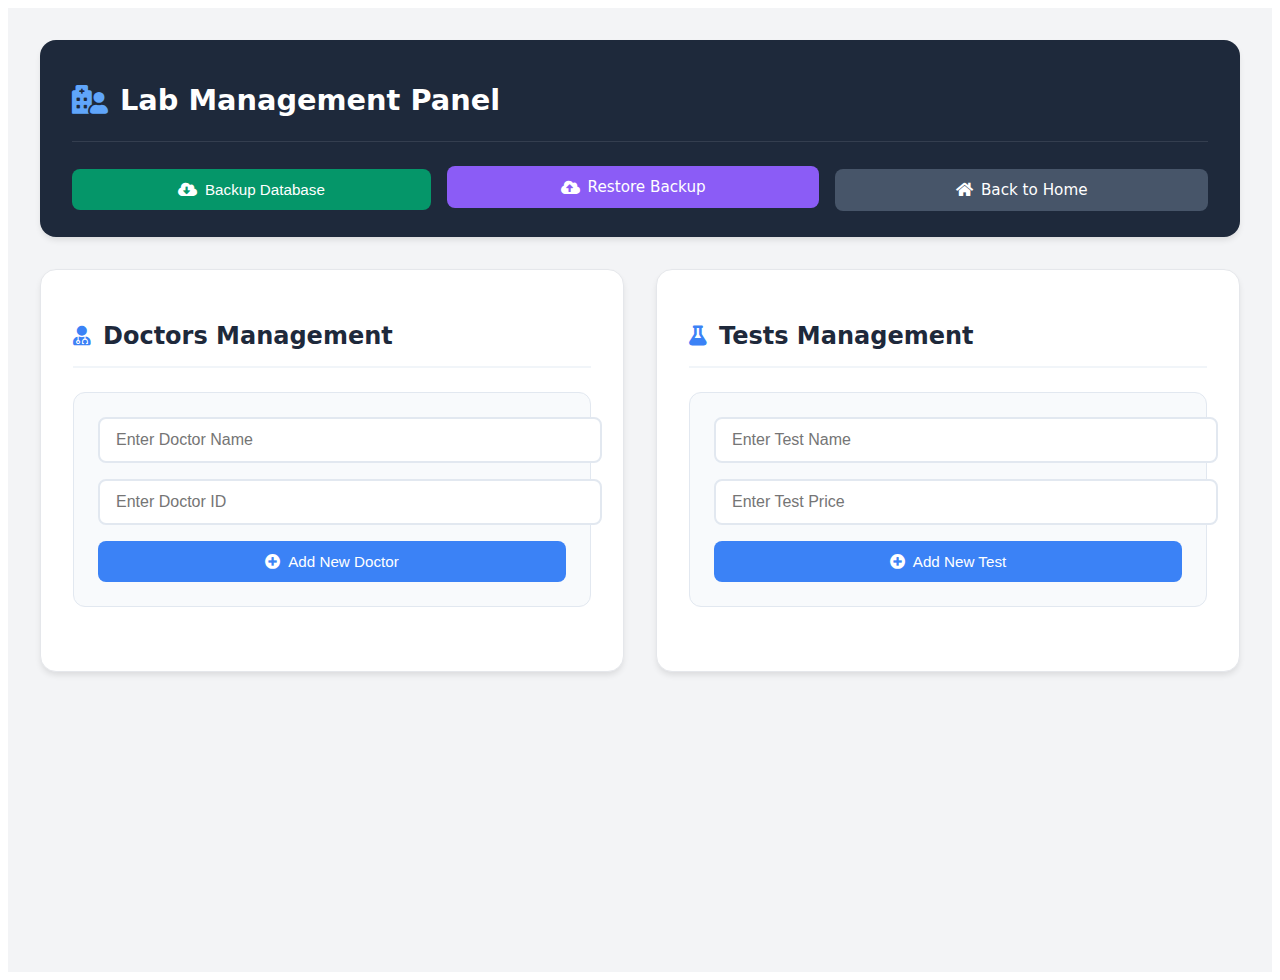
<file: admin.html>
<!DOCTYPE html>
<html lang="en">
<head>
    <meta charset="UTF-8">
    <meta name="viewport" content="width=device-width, initial-scale=1.0">
    <title>Admin Panel</title>
    <link rel="stylesheet" href="styles.css">
    <link rel="stylesheet" href="admin.css">
    <link rel="stylesheet" href="https://cdnjs.cloudflare.com/ajax/libs/font-awesome/5.15.4/css/all.min.css">
</head>
<body>
    <div class="admin-container">
        <header class="admin-header">
            <h1><i class="fas fa-hospital-user"></i> Lab Management Panel</h1>
            <div class="admin-actions">
                <button onclick="backupDatabase()" class="admin-btn backup-btn">
                    <i class="fas fa-cloud-download-alt"></i> Backup Database
                </button>
                <label for="uploadBackup" class="admin-btn upload-btn">
                    <i class="fas fa-cloud-upload-alt"></i> Restore Backup
                </label>
                <input type="file" id="uploadBackup" accept=".json" style="display: none">
                <a href="index.html" class="admin-btn nav-btn">
                    <i class="fas fa-home"></i> Back to Home
                </a>
            </div>
        </header>

        <div class="admin-sections">
            <!-- Doctors Management -->
            <section class="admin-section">
                <h2><i class="fas fa-user-md"></i> Doctors Management</h2>
                <div class="admin-form">
                    <input type="text" id="doctorName" placeholder="Enter Doctor Name">
                    <input type="text" id="doctorId" placeholder="Enter Doctor ID">
                    <button onclick="addDoctor()" class="admin-btn">
                        <i class="fas fa-plus-circle"></i> Add New Doctor
                    </button>
                </div>
                <div class="data-list" id="doctorsList"></div>
            </section>

            <!-- Tests Management -->
            <section class="admin-section">
                <h2><i class="fas fa-flask"></i> Tests Management</h2>
                <div class="admin-form">
                    <input type="text" id="testName" placeholder="Enter Test Name">
                    <input type="number" id="testPrice" placeholder="Enter Test Price">
                    <button onclick="addTest()" class="admin-btn">
                        <i class="fas fa-plus-circle"></i> Add New Test
                    </button>
                </div>
                <div class="data-list" id="testsList"></div>
            </section>
        </div>
    </div>
    <script src="admin.js"></script>
</body>
</html>
</file>
<file: styles.css>
.container {
    max-width: 600px;
    margin: 30px auto;
    padding: 20px;
    box-shadow: 0 0 10px rgba(0,0,0,0.1);
}

h1 {
    text-align: center;
    color: #333;
}

.form-group {
    margin-bottom: 20px;
}

label {
    display: block;
    margin-bottom: 5px;
    font-weight: bold;
}

input, textarea, select {
    width: 100%;
    padding: 8px;
    border: 1px solid #ddd;
    border-radius: 4px;
}

select[multiple] {
    height: auto;
    min-height: 150px;
}

select[multiple] option {
    padding: 8px;
    margin: 2px 0;
    border-bottom: 1px solid #eee;
}

select[multiple] option:checked {
    background-color: #4CAF50;
    color: white;
}

.total-amount {
    font-size: 1.2em;
    font-weight: bold;
    color: #4CAF50;
    padding: 10px;
    border: 2px solid #4CAF50;
    border-radius: 4px;
    text-align: center;
}

button {
    background-color: #4CAF50;
    color: white;
    padding: 10px 20px;
    border: none;
    border-radius: 4px;
    cursor: pointer;
    width: 100%;
}

button:hover {
    background-color: #45a049;
}

.search-box {
    display: flex;
    gap: 10px;
    margin-bottom: 10px;
}

.search-box input {
    flex: 1;
}

.search-btn {
    width: auto !important;
    padding: 8px 15px;
    background-color: #4CAF50;
    color: white;
    border: none;
    border-radius: 4px;
    cursor: pointer;
}

option.hidden {
    display: none;
}

.test-list {
    max-height: 250px;
    overflow-y: auto;
    border: 2px solid #4CAF50;
    border-radius: 4px;
    padding: 10px;
    background: #fff;
    display: grid;
    grid-template-columns: repeat(auto-fill, minmax(200px, 1fr));
    gap: 10px;
}

.test-item {
    display: flex;
    align-items: center;
    padding: 8px 12px;
    border: 1px solid #4CAF50;
    border-radius: 4px;
    transition: all 0.2s ease;
}

.test-item:hover {
    background-color: #f0f9f0;
    transform: translateY(-2px);
    box-shadow: 0 2px 4px rgba(0,0,0,0.1);
}

.test-item:last-child {
    border-bottom: none;
}

.test-item input[type="checkbox"] {
    width: 18px;
    height: 18px;
    margin-right: 10px;
    accent-color: #4CAF50;
}

.test-item label {
    display: flex;
    justify-content: space-between;
    width: 100%;
    font-size: 0.9em;
    color: #333;
    cursor: pointer;
    white-space: nowrap;
    overflow: hidden;
    text-overflow: ellipsis;
}

.test-item.hidden {
    display: none;
}

.payment-status {
    padding: 4px 8px;
    border-radius: 4px;
    font-weight: bold;
    display: inline-block;
    margin-left: auto;
}

.payment-pending {
    background-color: #ffd700;
    color: #000;
}

.payment-done {
    background-color: #4CAF50;
    color: white;
}

.patient-info-section {
    display: grid;
    grid-template-columns: 1fr 1fr;
    gap: 20px;
    margin-bottom: 25px;
    padding: 15px;
    background-color: #f9f9f9;
    border-radius: 6px;
}

.doctor-info {
    position: relative;
    padding: 10px;
    background-color: #fff;
    border: 1px solid #ddd;
    border-radius: 4px;
}

.refer-doctor-label {
    color: #2196F3;
    font-weight: 600;
    margin-bottom: 8px;
}

.doctor-select {
    background-color: #fff;
    border: 1px solid #2196F3;
}

.doctor-select:focus {
    outline: none;
    box-shadow: 0 0 5px rgba(33, 150, 243, 0.3);
}

.payment-options {
    display: flex;
    gap: 20px;
    margin-top: 10px;
}

.payment-options input[type="radio"] {
    width: auto;
    margin-right: 5px;
}

.payment-options label {
    display: inline;
    font-weight: normal;
    margin-right: 15px;
}

#amountPaid {
    border: 2px solid #4CAF50;
    font-size: 1.1em;
    font-weight: bold;
}

#amountPaid:focus {
    outline: none;
    box-shadow: 0 0 5px rgba(76, 175, 80, 0.3);
}

.download-btn {
    background-color: #2196F3;
    margin-bottom: 20px;
}

.download-btn:hover {
    background-color: #1976D2;
}

.history-section {
    margin-top: 30px;
    border-top: 2px solid #eee;
    padding-top: 20px;
}

.history-btn {
    background-color: #673AB7;
    margin-bottom: 20px;
}

.history-btn:hover {
    background-color: #5E35B1;
}

.history-container {
    background: #fff;
    padding: 15px;
    border-radius: 4px;
    box-shadow: 0 2px 4px rgba(0,0,0,0.1);
}

.history-container.hidden {
    display: none;
}

.history-item {
    padding: 10px;
    border: 1px solid #ddd;
    margin-bottom: 10px;
    border-radius: 4px;
    display: grid;
    grid-template-columns: 1fr auto;
    gap: 15px;
}

.history-item:hover {
    background-color: #f5f5f5;
}

.history-details {
    font-size: 0.9em;
}

.history-amount {
    font-weight: bold;
    color: #4CAF50;
}

.history-page {
    max-width: 1400px;
    background: #f8f9fa;
    padding: 30px;
}

.header-section {
    display: flex;
    flex-direction: column;
    background: white;
    padding: 2rem;
    border-radius: 12px;
    box-shadow: 0 1px 3px rgba(0,0,0,0.1);
    margin-bottom: 2rem;
    gap: 1.5rem;
}

.header-content {
    display: flex;
    align-items: center;
    justify-content: space-between;
    gap: 2rem;
}

.header-content h1 {
    margin: 0;
    white-space: nowrap;
}

.search-controls {
    display: flex;
    align-items: center;
    gap: 1rem;
    flex: 1;
    max-width: 800px;
}

.header-buttons {
    display: flex;
    align-items: center;
    justify-content: flex-end;
    gap: 1rem;
    padding-top: 1rem;
    border-top: 1px solid #e2e8f0;
}

.header-buttons button,
.header-buttons .nav-btn {
    min-width: 140px;
    height: 42px;
    display: inline-flex;
    align-items: center;
    justify-content: center;
    gap: 8px;
    font-weight: 500;
    transition: all 0.2s;
}

.download-btn {
    background: #2563eb;
    color: white;
    margin: 0;
}

.download-btn:hover {
    background: #1d4ed8;
    transform: translateY(-1px);
}

.delete-btn {
    background: #dc2626;
}

.delete-btn:hover {
    background: #b91c1c;
    transform: translateY(-1px);
}

.nav-btn {
    background: #4f46e5;
}

.nav-btn:hover {
    background: #4338ca;
    transform: translateY(-1px);
}

.patient-name-section {
    display: flex;
    align-items: center;
    justify-content: space-between;
    margin-bottom: 30px;
    gap: 15px;
}

.nav-btn {
    background: #673AB7;
    color: white;
    text-decoration: none;
    padding: 10px 20px;
    border-radius: 4px;
    transition: background-color 0.3s;
}

.nav-btn:hover {
    background: #5E35B1;
}

.history-list-full {
    display: flex;
    flex-direction: column;
    gap: 12px;
    padding: 15px;
}

.history-card {
    display: grid;
    grid-template-columns: 200px 180px 300px auto 120px 40px;
    align-items: center;
    gap: 15px;
    padding: 12px 20px;
    background: white;
    border-radius: 6px;
    box-shadow: 0 2px 4px rgba(0,0,0,0.05);
    transition: all 0.2s ease;
}

.history-card:hover {
    background: #f8f9fa;
    box-shadow: 0 4px 8px rgba(0,0,0,0.1);
}

.patient-name-section {
    display: flex;
    align-items: center;
    gap: 10px;
}

.patient-name-section h3 {
    margin: 0;
    font-size: 1em;
    color: #2196F3;
}

.patient-age {
    font-size: 0.85em;
    color: #666;
}

.test-labels {
    white-space: nowrap;
    overflow: hidden;
    text-overflow: ellipsis;
}

.test-tag {
    display: inline-block;
    padding: 2px 8px;
    background: #e3f2fd;
    color: #1976D2;
    border-radius: 12px;
    font-size: 0.85em;
    margin: 2px;
}

.amount-section {
    text-align: right;
    white-space: nowrap;
}

.status-badge {
    padding: 4px 8px;
    text-align: center;
    white-space: nowrap;
    font-size: 0.85em;
}

.record-delete-btn {
    opacity: 0.5;
    padding: 6px;
    transition: opacity 0.2s;
}

.history-card:hover .record-delete-btn {
    opacity: 1;
}

.history-list-full {
    display: flex;
    flex-direction: column;
    gap: 10px;
    padding: 15px;
}

.history-item {
    flex: 0 0 auto;
    width: 100%;
    margin-bottom: 0;
}

.history-card {
    display: grid;
    grid-template-columns: 250px 200px auto 180px 150px;
    align-items: center;
    gap: 20px;
    padding: 15px 20px;
    background: white;
    border-radius: 8px;
    box-shadow: 0 2px 6px rgba(0,0,0,0.1);
    transition: transform 0.2s;
}

.patient-name-section {
    display: flex;
    align-items: center;
    gap: 10px;
}

.test-labels {
    display: flex;
    flex-wrap: nowrap;
    gap: 8px;
    overflow-x: auto;
    padding: 5px 0;
    max-width: 300px;
}

.test-tag {
    white-space: nowrap;
    flex-shrink: 0;
}

.amount-section {
    display: flex;
    gap: 15px;
    margin-left: auto;
}

.status-badge {
    margin-left: auto;
}

.record-delete-btn {
    position: static;
    opacity: 1;
    padding: 8px;
    margin-left: 10px;
}

.history-card {
    height: 100%;
    display: flex;
    flex-direction: column;
}

.card-body {
    flex: 1;
}

.history-item {
    flex: 1;
    min-width: 300px;
    max-width: 400px;
}

.history-card {
    background: white;
    border-radius: 12px;
    box-shadow: 0 3px 10px rgba(0,0,0,0.1);
    overflow: hidden;
    transition: transform 0.2s, box-shadow 0.2s;
}

.history-card:hover {
    transform: translateY(-5px);
    box-shadow: 0 5px 15px rgba(0,0,0,0.15);
}

.card-header {
    padding: 15px;
    background: #f8f9fa;
    display: flex;
    justify-content: space-between;
    align-items: center;
    border-bottom: 1px solid #eee;
}

.patient-name-section {
    display: flex;
    align-items: center;
    gap: 10px;
}

.patient-name-section i {
    font-size: 2em;
    color: #2196F3;
}

.patient-name-section h3 {
    margin: 0;
    color: #333;
    font-size: 1.1em;
}

.card-body {
    padding: 15px;
}

.detail-row {
    display: flex;
    justify-content: space-between;
    margin-bottom: 15px;
}

.detail-item {
    display: flex;
    align-items: center;
    gap: 8px;
    color: #666;
}

.detail-item i {
    color: #2196F3;
}

.test-labels {
    display: flex;
    flex-wrap: wrap;
    gap: 8px;
}

.test-tag {
    background: #e3f2fd;
    color: #1976D2;
    padding: 4px 8px;
    border-radius: 12px;
    font-size: 0.85em;
}

.card-footer {
    padding: 15px;
    background: #fff;
    border-top: 1px solid #eee;
    display: flex;
    justify-content: space-between;
    align-items: center;
}

.amount-section {
    display: flex;
    gap: 20px;
}

.amount-item {
    display: flex;
    flex-direction: column;
}

.amount-item small {
    color: #666;
    font-size: 0.8em;
}

.amount-item strong {
    color: #4CAF50;
    font-size: 1.1em;
}

.history-list-full .history-item {
    margin-bottom: 15px;
    padding: 15px;
}

.history-item {
    background: white;
    padding: 20px;
    border-radius: 10px;
    box-shadow: 0 3px 10px rgba(0,0,0,0.1);
    transition: transform 0.2s, box-shadow 0.2s;
    border: none;
    display: flex;
    flex-direction: column;
    gap: 15px;
    position: relative;
}

.history-item:hover {
    transform: translateY(-5px);
    box-shadow: 0 5px 15px rgba(0,0,0,0.15);
}

.history-details {
    font-size: 1em;
    line-height: 1.6;
}

.history-details strong {
    color: #2196F3;
    font-size: 1.2em;
}

.history-amount {
    display: flex;
    flex-direction: column;
    align-items: flex-end;
    gap: 8px;
    font-size: 1.2em;
    color: #4CAF50;
    padding-top: 10px;
    border-top: 1px solid #eee;
}

.status-badge {
    font-size: 0.9em;
    padding: 6px 12px;
    border-radius: 20px;
    text-transform: uppercase;
    letter-spacing: 1px;
}

.status-badge.pending {
    background-color: #ffd700;
    color: #000;
}

.status-badge.done {
    background-color: #4CAF50;
    color: white;
}

.no-records {
    text-align: center;
    color: #666;
    padding: 20px;
}

.header-buttons {
    display: flex;
    gap: 10px;
    align-items: center;
}

.delete-btn {
    background-color: #dc3545;
    color: white;
    padding: 8px 15px;
    border: none;
    border-radius: 4px;
    cursor: pointer;
}

.delete-btn:hover {
    background-color: #c82333;
}

.record-delete-btn {
    background-color: #ff4444;
    color: white;
    padding: 4px 8px;
    border: none;
    border-radius: 3px;
    cursor: pointer;
    font-size: 0.8em;
    margin-top: 5px;
    position: absolute;
    top: 15px;
    right: 15px;
    padding: 6px 12px;
    border-radius: 15px;
    opacity: 0;
    transition: opacity 0.2s;
}

.record-delete-btn:hover {
    background-color: #cc0000;
}

.history-item:hover .record-delete-btn {
    opacity: 1;
}

.search-controls {
    display: flex;
    gap: 15px;
    padding: 20px;
    background: white;
    border-radius: 8px;
    box-shadow: 0 2px 4px rgba(0,0,0,0.05);
    margin-bottom: 24px;
}

.search-input {
    flex: 1;
    padding: 10px;
    border: 1px solid #e2e8f0;
    border-radius: 6px;
    font-size: 0.95em;
}

.clear-btn {
    background-color: #6c757d;
    color: white;
    padding: 8px 15px;
    border: none;
    border-radius: 4px;
    cursor: pointer;
    width: auto;
}

.clear-btn:hover {
    background-color: #5a6268;
}

.history-page .search-btn {
    width: auto;
    background-color: #2196F3;
}

.history-page .search-btn:hover {
    background-color: #1976D2;
}

.history-header {
    display: flex;
    justify-content: space-between;
    align-items: center;
    margin-bottom: 15px;
}

.patient-info h3 {
    margin: 0;
    color: #2196F3;
    font-size: 1.3em;
}

.patient-age {
    color: #666;
    font-size: 0.9em;
}

.info-grid {
    display: grid;
    grid-template-columns: 1fr 1fr;
    gap: 15px;
    margin-bottom: 15px;
}

.info-item {
    display: flex;
    align-items: center;
    gap: 8px;
    color: #555;
}

.info-item i {
    color: #2196F3;
}

.tests-list {
    background: #f8f9fa;
    padding: 12px;
    border-radius: 6px;
    margin-bottom: 15px;
}

.history-navigation {
    position: relative;
    margin: 0 40px;
}

.scroll-btn {
    position: absolute;
    top: 50%;
    transform: translateY(-50%);
    width: 40px;
    height: 40px;
    border-radius: 50%;
    background: #4CAF50;
    color: white;
    border: none;
    cursor: pointer;
    display: flex;
    align-items: center;
    justify-content: center;
    z-index: 10;
    opacity: 0.8;
}

.history-list-full {
    width: 100%;
    overflow-x: auto;
}

.patient-table {
    width: 100%;
    border-collapse: separate;
    border-spacing: 0;
    background: white;
    border-radius: 10px;
    box-shadow: 0 2px 8px rgba(0,0,0,0.08);
    overflow: hidden;
}

.patient-table th {
    background: #f1f5f9;
    padding: 16px;
    font-weight: 600;
    color: #1e293b;
    font-size: 0.95em;
    text-transform: uppercase;
    letter-spacing: 0.5px;
    border-bottom: 2px solid #e2e8f0;
    position: sticky;
    top: 0;
    z-index: 10;
}

.patient-table td {
    padding: 16px;
    border-bottom: 1px solid #e2e8f0;
    color: #475569;
    vertical-align: middle;
}

.patient-table tr:last-child td {
    border-bottom: none;
}

.patient-table tr:hover {
    background-color: #f8fafc;
}

.patient-name {
    display: flex;
    align-items: center;
    gap: 12px;
}

.patient-name i {
    font-size: 1.5em;
    color: #3b82f6;
}

.patient-name div {
    display: flex;
    flex-direction: column;
    gap: 4px;
}

.patient-name div div {
    color: #1e293b;
    font-weight: 500;
}

.patient-name small {
    color: #64748b;
}

.status-badge {
    display: inline-flex;
    align-items: center;
    gap: 6px;
    padding: 6px 12px;
    border-radius: 20px;
    font-size: 0.85em;
    font-weight: 500;
    margin-bottom: 8px;
}

.status-badge.pending {
    background-color: #fef9c3;
    color: #854d0e;
}

.status-badge.done {
    background-color: #dcfce7;
    color: #166534;
}

.test-tag {
    display: inline-block;
    padding: 4px 10px;
    background: #eff6ff;
    color: #2563eb;
    border-radius: 6px;
    font-size: 0.85em;
    margin: 2px;
}

.table-actions {
    display: flex;
    justify-content: center;
    gap: 8px;
}

.action-btn {
    padding: 6px 12px;
    border: none;
    border-radius: 4px;
    cursor: pointer;
    font-size: 0.85em;
    display: flex;
    align-items: center;
    gap: 6px;
    transition: all 0.2s ease;
}

.delete-action {
    background-color: #fee2e2;
    color: #dc2626;
}

.delete-action:hover {
    background-color: #fecaca;
    transform: scale(1.05);
}

.confirm-dialog {
    position: fixed;
    top: 50%;
    left: 50%;
    transform: translate(-50%, -50%);
    background: white;
    padding: 20px;
    border-radius: 8px;
    box-shadow: 0 4px 12px rgba(0,0,0,0.15);
    z-index: 1000;
    display: none;
}

.dialog-overlay {
    position: fixed;
    top: 0;
    left: 0;
    right: 0;
    bottom: 0;
    background: rgba(0,0,0,0.5);
    display: none;
    z-index: 999;
}

.dialog-buttons {
    display: flex;
    justify-content: flex-end;
    gap: 10px;
    margin-top: 15px;
}

.table-actions {
    display: flex;
    justify-content: center;
}

.record-delete-btn {
    background: #fee2e2;
    color: #dc2626;
    border: none;
    padding: 8px 12px;
    border-radius: 6px;
    cursor: pointer;
    transition: all 0.2s;
    opacity: 0.7;
}

.record-delete-btn:hover {
    background: #fecaca;
    transform: scale(1.05);
    opacity: 1;
}

.patient-table tr:hover .record-delete-btn {
    opacity: 1;
}

.table-test-tags {
    display: flex;
    flex-wrap: wrap;
    gap: 6px;
    max-width: 300px;
}

.history-page {
    max-width: 1400px;
    margin: 0 auto;
    padding: 2rem;
    background: #f8fafc;
}

.header-section {
    background: white;
    padding: 1.5rem;
    border-radius: 12px;
    box-shadow: 0 1px 3px rgba(0,0,0,0.1);
    margin-bottom: 2rem;
    display: grid;
    grid-template-columns: 1fr auto;
    gap: 1.5rem;
}

.search-controls {
    display: flex;
    gap: 1rem;
    align-items: center;
    flex-wrap: wrap;
    padding: 1rem;
    background: #f8fafc;
    border-radius: 8px;
}

.patient-table {
    background: white;
    border-radius: 12px;
    box-shadow: 0 4px 6px -1px rgba(0,0,0,0.1);
    overflow: hidden;
}

.patient-table thead {
    background: #1e293b;
    color: white;
}

.patient-table th {
    padding: 1rem 1.5rem;
    font-weight: 500;
    text-transform: uppercase;
    letter-spacing: 0.05em;
    font-size: 0.875rem;
}

.patient-table td {
    padding: 1rem 1.5rem;
    border-bottom: 1px solid #e2e8f0;
    vertical-align: middle;
}

.patient-table tr:hover {
    background: #f1f5f9;
}

.status-badge {
    padding: 0.5rem 1rem;
    border-radius: 9999px;
    font-weight: 500;
    font-size: 0.875rem;
    display: inline-flex;
    align-items: center;
    gap: 0.5rem;
}

.status-badge.pending {
    background: #fef3c7;
    color: #92400e;
}

.status-badge.done {
    background: #dcfce7;
    color: #166534;
}

.action-btn {
    padding: 0.5rem 1rem;
    border-radius: 6px;
    font-weight: 500;
    transition: all 0.2s;
}

.delete-action {
    background: #fee2e2;
    color: #dc2626;
}

.delete-action:hover {
    background: #fecaca;
    transform: translateY(-1px);
}

.test-price {
    color: #4CAF50;
    font-weight: 600;
    margin-left: auto;
    padding-left: 10px;
}

.test-summary {
    margin: 10px 0;
    padding: 8px;
    background: #f0f9f0;
    border-radius: 4px;
    color: #2d3748;
    font-size: 0.9em;
    text-align: center;
}

.gender-options {
    display: flex;
    justify-content: flex-start;
    gap: 30px;
    padding: 10px 0;
}

.gender-options input[type="radio"] {
    display: none;
}

.gender-options label {
    display: flex;
    align-items: center;
    gap: 8px;
    padding: 8px 16px;
    background: #f8fafc;
    border: 2px solid #e2e8f0;
    border-radius: 8px;
    color: #64748b;
    cursor: pointer;
    transition: all 0.2s;
}

.gender-options label:hover {
    border-color: #93c5fd;
    color: #2563eb;
}

.gender-options input[type="radio"]:checked + label {
    background: #eff6ff;
    border-color: #3b82f6;
    color: #1d4ed8;
}

.gender-options label i {
    font-size: 1.2em;
}

.gender-tag {
    display: inline-block;
    padding: 2px 6px;
    border-radius: 12px;
    font-size: 0.85em;
    margin-left: 8px;
}

.gender-tag.male {
    background-color: #dbeafe;
    color: #1e40af;
}

.gender-tag.female {
    background-color: #fce7f3;
    color: #9d174d;
}

.patient-name i {
    font-size: 1.5em;
    transition: transform 0.2s;
}

.patient-name:hover i {
    transform: scale(1.1);
}

.admin-corner-btn {
    position: fixed;
    bottom: 2rem;
    right: 2rem;
    background: #1e293b;
    color: white;
    padding: 1rem 1.5rem;
    border-radius: 9999px;
    box-shadow: 0 4px 12px rgba(0,0,0,0.15);
    display: flex;
    align-items: center;
    gap: 0.75rem;
    text-decoration: none;
    font-weight: 500;
    transition: all 0.3s ease;
    z-index: 100;
}

.admin-corner-btn i {
    font-size: 1.25rem;
    transition: transform 0.3s ease;
}

.admin-corner-btn:hover {
    background: #0f172a;
    transform: translateY(-3px);
    box-shadow: 0 6px 16px rgba(0,0,0,0.2);
}

.admin-corner-btn:hover i {
    transform: rotate(180deg);
}

@media (max-width: 768px) {
    .admin-corner-btn {
        bottom: 1rem;
        right: 1rem;
        padding: 0.75rem;
    }
    
    .admin-corner-btn span {
        display: none;
    }
    
    .admin-corner-btn i {
        margin: 0;
    }
}

@media (max-width: 1200px) {
    .header-content {
        flex-direction: column;
        align-items: stretch;
    }

    .header-content h1 {
        text-align: center;
    }

    .search-controls {
        flex-direction: column;
        max-width: 100%;
    }

    .header-buttons {
        justify-content: center;
        flex-wrap: wrap;
    }

    .header-buttons button,
    .header-buttons .nav-btn {
        flex: 1;
        min-width: 200px;
    }
}

@media (max-width: 1200px) {
    .history-page {
        padding: 1rem;
    }

    .header-section {
        grid-template-columns: 1fr;
    }
    
    .search-controls {
        flex-direction: column;
        width: 100%;
    }

    .search-input {
        width: 100%;
    }
}

@media (max-width: 768px) {
    .patient-table {
        display: block;
        overflow-x: auto;
    }

    .patient-table th, 
    .patient-table td {
        padding: 0.75rem 1rem;
    }

    .header-buttons {
        flex-wrap: wrap;
        justify-content: stretch;
    }

    .header-buttons > * {
        flex: 1;
        text-align: center;
    }
}

.edit-dialog {
    position: fixed;
    top: 50%;
    left: 50%;
    transform: translate(-50%, -50%);
    background: white;
    padding: 2rem;
    border-radius: 12px;
    box-shadow: 0 4px 20px rgba(0,0,0,0.15);
    z-index: 1000;
    width: 90%;
    max-width: 500px;
}

.edit-dialog h3 {
    color: #1e293b;
    margin-bottom: 1.5rem;
    font-size: 1.25rem;
    font-weight: 600;
}

.edit-form .form-group {
    margin-bottom: 1rem;
}

.edit-form label {
    display: block;
    margin-bottom: 0.5rem;
    color: #4b5563;
    font-weight: 500;
}

.edit-form input,
.edit-form select {
    width: 100%;
    padding: 0.75rem;
    border: 2px solid #e5e7eb;
    border-radius: 8px;
    font-size: 1rem;
    transition: all 0.2s;
}

.edit-form input:focus,
.edit-form select:focus {
    border-color: #60a5fa;
    box-shadow: 0 0 0 3px rgba(96, 165, 250, 0.1);
    outline: none;
}

.edit-form input:disabled {
    background: #f3f4f6;
    cursor: not-allowed;
}

.edit-action {
    background: #3b82f6;
    color: white;
    margin-right: 0.5rem;
}

.edit-action:hover {
    background: #2563eb;
}

.save-btn {
    background: #059669 !important;
    color: white;
}

.save-btn:hover {
    background: #047857 !important;
}

.print-action {
    background: #2196F3;
    color: white;
    margin-right: 4px;
}

.print-action:hover {
    background: #1976D2;
}

@media print {
    body * {
        visibility: hidden;
    }
    
    .invoice-container, .invoice-container * {
        visibility: visible;
    }
    
    .invoice-container {
        position: absolute;
        left: 0;
        top: 0;
    }
}

/* Responsive Invoice Styles */
.invoice-container {
    max-width: 800px;
    margin: 0 auto;
    padding: 20px;
    background: white;
}

.invoice-header {
    display: grid;
    grid-template-columns: auto 1fr;
    gap: 20px;
    margin-bottom: 30px;
    border-bottom: 2px solid #eee;
    padding-bottom: 20px;
}

.logo-section img {
    max-width: 150px;
    height: auto;
}

.lab-info {
    text-align: right;
}

.invoice-details {
    display: grid;
    grid-template-columns: 1fr 1fr;
    gap: 20px;
    margin-bottom: 30px;
}

.invoice-table {
    width: 100%;
    border-collapse: collapse;
    margin: 20px 0;
}

.invoice-table th,
.invoice-table td {
    padding: 12px;
    border: 1px solid #ddd;
}

.invoice-table th {
    background: #f8fafc;
    font-weight: 600;
}

.signature-section {
    margin-top: 50px;
    display: flex;
    justify-content: flex-end;
}

.signature-box {
    border-top: 1px solid #000;
    padding-top: 10px;
    width: 200px;
    text-align: center;
}

/* Responsive Breakpoints */
@media (max-width: 768px) {
    .header-section {
        padding: 1rem;
    }

    .search-controls {
        flex-direction: column;
    }

    .search-controls input,
    .search-controls button {
        width: 100%;
        margin-bottom: 10px;
    }

    .table-actions {
        flex-direction: column;
        gap: 5px;
    }

    .action-btn {
        width: 100%;
    }

    .invoice-header {
        grid-template-columns: 1fr;
        text-align: center;
    }

    .lab-info {
        text-align: center;
    }

    .invoice-details {
        grid-template-columns: 1fr;
    }
}

@media (max-width: 480px) {
    .patient-table {
        font-size: 14px;
    }

    .status-badge {
        font-size: 12px;
        padding: 4px 8px;
    }

    .table-test-tags {
        max-width: 150px;
    }

    .admin-corner-btn {
        padding: 8px;
    }

    .admin-corner-btn span {
        display: none;
    }
}

/* Print Styles */
@media print {
    body * {
        visibility: hidden;
    }

    .invoice-container,
    .invoice-container * {
        visibility: visible;
    }

    .invoice-container {
        position: absolute;
        left: 0;
        top: 0;
        width: 100%;
    }

    .no-print {
        display: none !important;
    }
}
</file>
<file: admin.css>
.admin-container {
    max-width: 1400px;
    margin: 0 auto;
    padding: 2rem;
    background: #f3f4f6;
    min-height: 100vh;
    font-family: 'Inter', system-ui, sans-serif;
}

.admin-header {
    background: #1e293b;
    padding: 1.5rem 2rem;
    border-radius: 16px;
    box-shadow: 0 4px 6px -1px rgba(0,0,0,0.1);
    margin-bottom: 2rem;
    color: white;
}

.admin-header h1 {
    color: white;
    font-size: 1.8rem;
    font-weight: 600;
    display: flex;
    align-items: center;
    gap: 12px;
}

.admin-header h1 i {
    color: #60a5fa;
}

.admin-sections {
    display: grid;
    grid-template-columns: repeat(auto-fit, minmax(450px, 1fr));
    gap: 2rem;
}

.admin-section {
    background: white;
    padding: 2rem;
    border-radius: 16px;
    box-shadow: 0 4px 6px -1px rgba(0,0,0,0.1);
    border: 1px solid #e5e7eb;
}

.admin-section h2 {
    font-size: 1.5rem;
    color: #1e293b;
    font-weight: 600;
    margin-bottom: 1.5rem;
    padding-bottom: 1rem;
    border-bottom: 2px solid #f1f5f9;
    display: flex;
    align-items: center;
    gap: 0.75rem;
}

.admin-section h2 i {
    color: #3b82f6;
    font-size: 1.25rem;
}

.admin-form {
    display: grid;
    gap: 1rem;
    margin-bottom: 2rem;
    background: #f8fafc;
    padding: 1.5rem;
    border-radius: 12px;
    border: 1px solid #e2e8f0;
}

.admin-form input {
    padding: 0.75rem 1rem;
    border: 2px solid #e2e8f0;
    border-radius: 8px;
    font-size: 1rem;
    background: white;
    transition: all 0.2s;
}

.admin-form input:focus {
    border-color: #60a5fa;
    box-shadow: 0 0 0 3px rgba(96, 165, 250, 0.1);
    outline: none;
}

.admin-btn {
    background: #3b82f6;
    color: white;
    padding: 0.75rem 1.5rem;
    border: none;
    border-radius: 8px;
    cursor: pointer;
    display: flex;
    align-items: center;
    justify-content: center;
    gap: 0.5rem;
    transition: all 0.2s;
    font-size: 0.95rem;
    font-weight: 500;
    width: 100%;
}

.admin-btn:hover {
    background: #2563eb;
    transform: translateY(-1px);
}

.admin-actions {
    display: flex;
    align-items: center;
    gap: 1rem;
    margin-top: 1.5rem;
    padding-top: 1.5rem;
    border-top: 1px solid rgba(255,255,255,0.1);
}

.backup-btn {
    background: #059669;
    color: white;
    padding: 0.75rem 1.5rem;
    border-radius: 8px;
    font-weight: 500;
    display: inline-flex;
    align-items: center;
    gap: 0.5rem;
    transition: all 0.2s;
    font-size: 0.95rem;
}

.backup-btn:hover {
    background: #047857;
}

.upload-btn {
    background: #8b5cf6;
    color: white;
    padding: 0.75rem 1.5rem;
    border-radius: 8px;
    font-weight: 500;
    display: inline-flex;
    align-items: center;
    gap: 0.5rem;
    transition: all 0.2s;
    font-size: 0.95rem;
    cursor: pointer;
}

.upload-btn:hover {
    background: #7c3aed;
}

.nav-btn {
    background: #475569;
}

.nav-btn:hover {
    background: #334155;
}

.data-list {
    display: grid;
    gap: 0.75rem;
    max-height: 400px;
    overflow-y: auto;
    padding-right: 0.5rem;
}

.data-list::-webkit-scrollbar {
    width: 6px;
}

.data-list::-webkit-scrollbar-track {
    background: #f1f5f9;
    border-radius: 100vh;
}

.data-list::-webkit-scrollbar-thumb {
    background: #cbd5e1;
    border-radius: 100vh;
}

.data-list::-webkit-scrollbar-thumb:hover {
    background: #94a3b8;
}

.data-item {
    display: flex;
    justify-content: space-between;
    align-items: center;
    padding: 1.25rem;
    background: white;
    border-radius: 10px;
    border: 1px solid #e5e7eb;
    transition: all 0.2s;
    box-shadow: 0 1px 3px rgba(0,0,0,0.05);
}

.data-item:hover {
    transform: translateY(-2px);
    box-shadow: 0 4px 6px -1px rgba(0,0,0,0.1);
    border-color: #60a5fa;
}

.data-item-content {
    display: flex;
    flex-direction: column;
    gap: 4px;
}

.data-item-title {
    font-weight: 600;
    color: #1e293b;
    font-size: 1.1rem;
}

.data-item-subtitle {
    font-size: 0.9rem;
    color: #64748b;
    margin-top: 0.25rem;
}

.data-item-actions {
    display: flex;
    gap: 8px;
}

.delete-btn {
    padding: 0.5rem 1rem;
    background: #fecaca;
    color: #dc2626;
    border: none;
    border-radius: 6px;
    cursor: pointer;
    transition: all 0.2s;
}

.delete-btn:hover {
    background: #fca5a5;
    transform: scale(1.05);
}

@media (max-width: 1024px) {
    .admin-container {
        padding: 1rem;
    }
    
    .admin-sections {
        grid-template-columns: 1fr;
    }
}

@media (max-width: 768px) {
    .admin-header {
        flex-direction: column;
        text-align: center;
        gap: 1rem;
    }

    .admin-actions {
        flex-direction: column;
        width: 100%;
    }

    .admin-btn, .backup-btn, .upload-btn, .nav-btn {
        width: 100%;
        justify-content: center;
    }

    .admin-section {
        padding: 1.5rem;
    }
}

@media (max-width: 480px) {
    .data-item {
        flex-direction: column;
        gap: 1rem;
    }
    
    .data-item-actions {
        width: 100%;
        justify-content: stretch;
    }
    
    .delete-btn {
        width: 100%;
        justify-content: center;
    }
}
</file>
